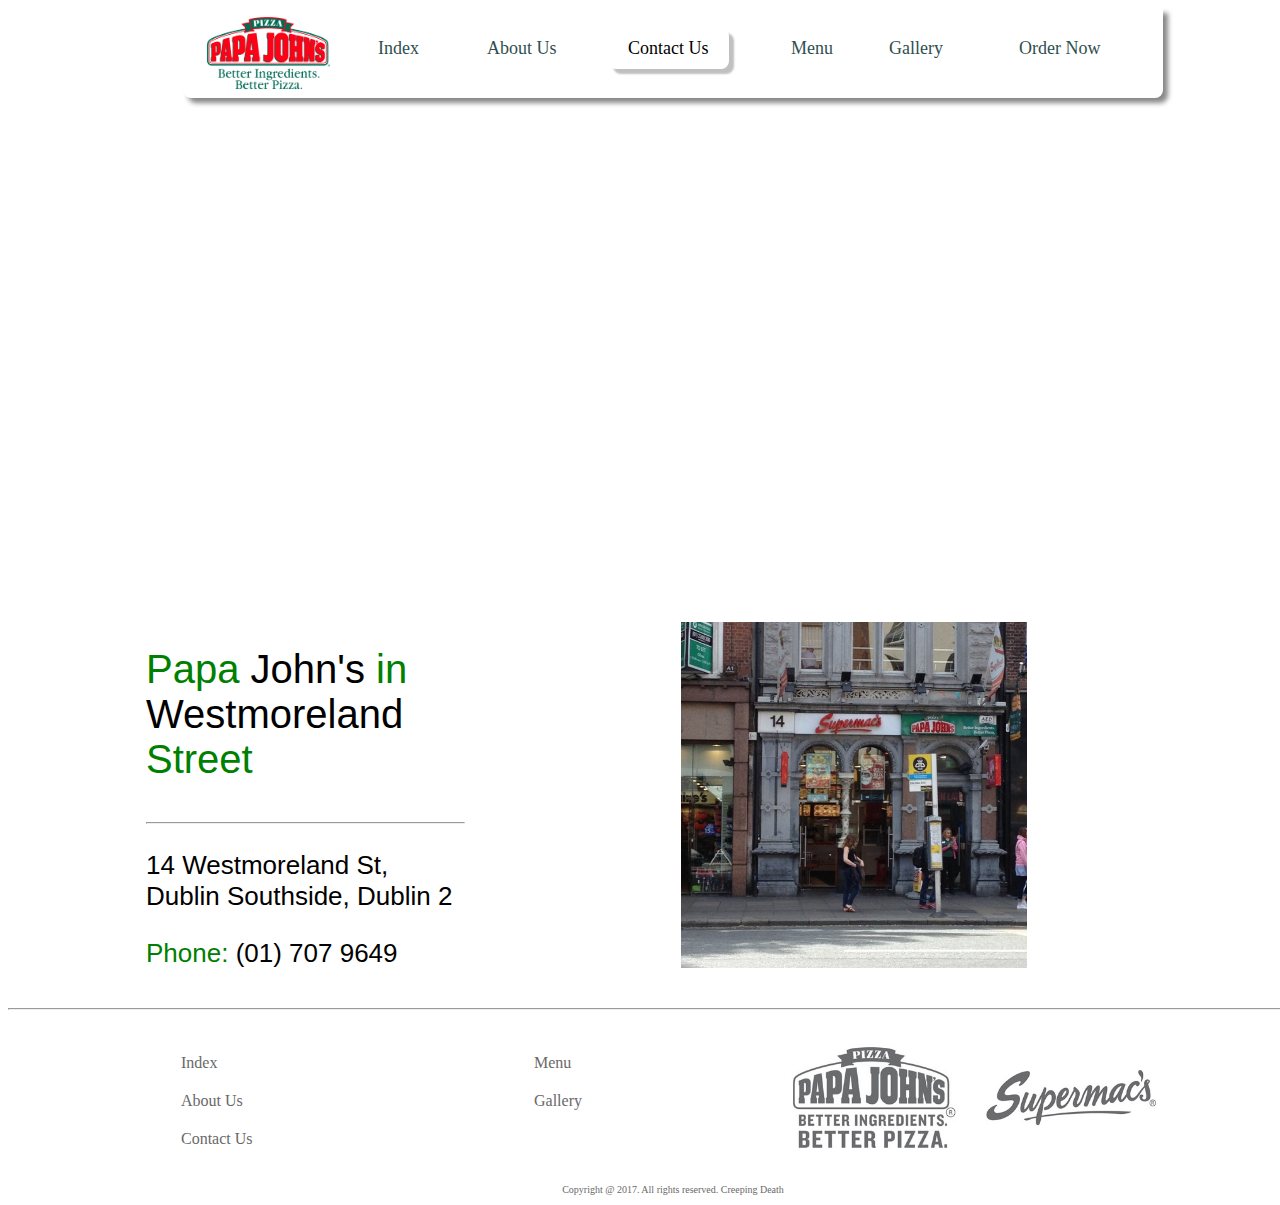
<file: contactUs.html>
<!DOCTYPE html>
<!-- Here is where the Contact Us page document starts -->
<html>
<!-- This div tag is to preserve the dimensions of the document -->
<div id="whole">
	<!-- Here is where the head of our Contact Us starts -->
	<head>
		<!-- Here is where one defines the title of the Contact us -->
		<title> Contact Papa John's Pizza Restaurant in Ireland</title>
		<!-- Here is where one inserts the icon o the title --> 
		<link rel="icon" type="image/png" href="images/PapaJohns.png" />
		<!-- Here is where one inserts the style file for the About us -->
		<link href="css/styleContactUs.css" type="text/css" rel="stylesheet" />
	</head>
	<body>
    <div id="navBarDiv">
      <div id="logo">
      <!-- Here is inserted the company's logo -->
        <a href="index.html"><img src="images/PapaJohns.png" alt="Papa John's" title="Papa John's"/></a>
      </div>
      <div id="index">
        <center><a id="font" href="index.html">Index</a></center>
      </div>
      <div id="aboutUs">
        <center><a id="font" href="aboutUs.html">About Us</a></center>
      </div>
      <div id="contactUs">
        <center><a id="font" href="contactUs.html">Contact Us</a></center>
      </div>
      <div id="menu">
        <center><a id="font" href="menu.html">Menu</a></center>
      </div>
      <div id="gallery">
        <center><a id="font" href="gallery.html">Gallery</a></center>
      </div>
      <div id="orderNow">
        <center><a id="font" href="orderNow.html" >Order Now</a></center>
      </div>
    </div>
		<!-- Here starts the main div tag of the body -->
    <!-- This is the map location of the restaurant -->
		<div id="map">
			<iframe src="https://www.google.com/maps/embed?pb=!1m18!1m12!1m3!1d2381.8327535631884!2d-6.261663484760378!3d53.34624998242041!2m3!1f0!2f0!3f0!3m2!1i1024!2i768!4f13.1!3m3!1m2!1s0x48670e84c62e0f03%3A0x36bf9b187fe7493!2s14+Westmoreland+St%2C+Temple+Bar%2C+Dublin+2%2C+D02+FA31!5e0!3m2!1sen!2sie!4v1489685655315" width="100%" height="480" frameborder="0" style="border:0" allowfullscreen></iframe>
		</div>
		<div id="mainBody">
			<div id="firstDiv">
				<p id="one"><a id="two">Papa</a> John's <a id="two">in</a> Westmoreland <a id="two">Street</a></p>
				<hr />
				<p id="info">14 Westmoreland St, Dublin Southside, Dublin 2</p>
				<p id="info"><a id="two">Phone:</a> (01) 707 9649</p>
			</div>
			<div id="secondDiv">
				<img src="images/papawest.jpg" alt="Papa John's" title="Papa John's" height="50%" width="50%"/>
			</div>
		</div>
	</body>
	<!-- Here starts the footer of the Contact Us -->
	<footer>
		<hr />
		<div id="mainFooter">
			<!-- Here one finds the div tags that make up the footer -->
			<div id="leftFooter">
				<ul>
					<li><a href="index.html">Index</a></li>
					<li><a href="aboutUs.html">About Us</a></li>
					<li><a href="contactUs.html">Contact Us</a></li>
				</ul>
			</div>
			<div id="middleFooter">
				<ul>
					<li><a href="menu.html">Menu</a></li>
					<li><a href="gallery.html">Gallery</a></li>
				</ul>
			</div>
			<div id="rightFooter">
				<img src="images/SupermacsPapaJohnsLogos.png" alt="Supermac's and Papa John's Pizza" title="Supermac's and Papa John's Pizza"/>
			</div>
		</div>
		<div id="copyright">			
			<p>Copyright @ 2017. All rights reserved. Creeping Death</p>
		</div>
	</footer>
</div>
</html>
</file>
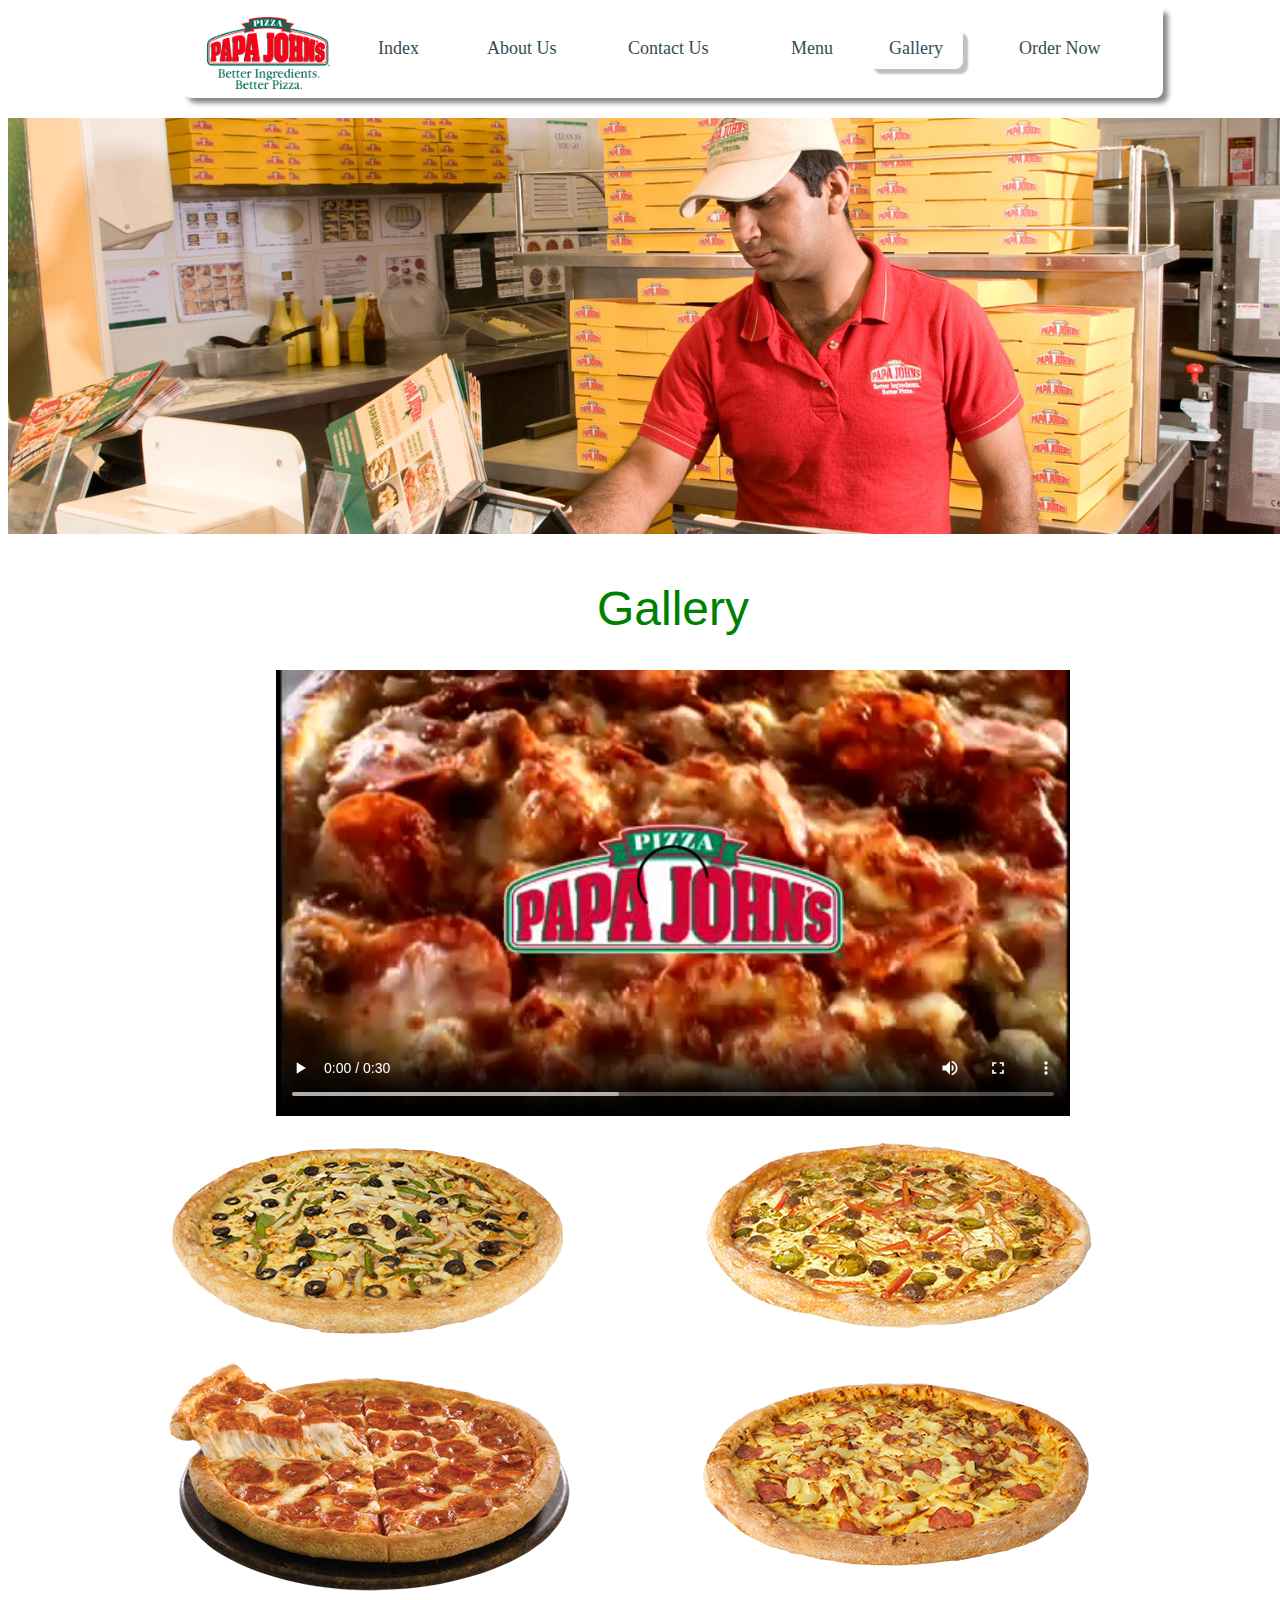
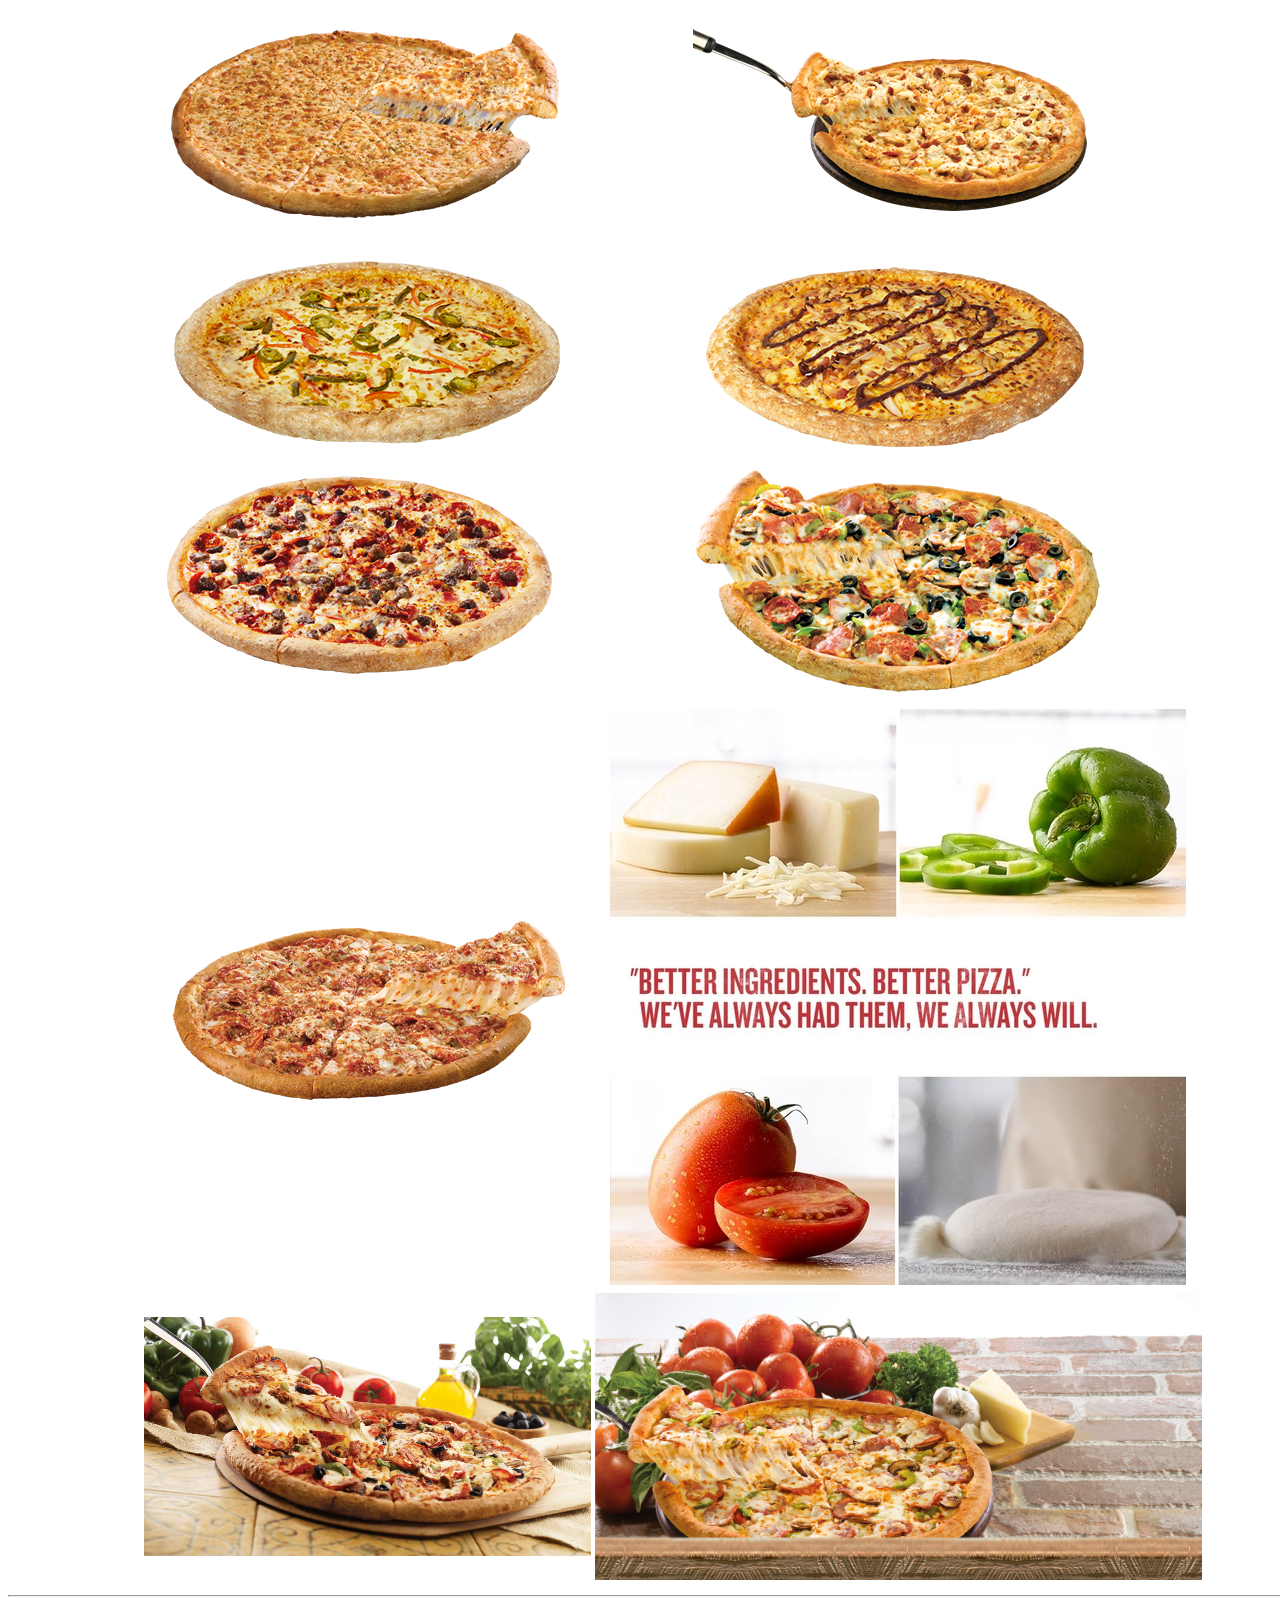
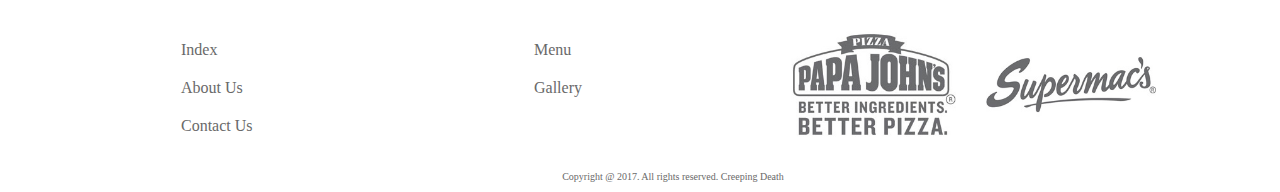
<file: gallery.html>
<!DOCTYPE html>
<!-- Here is where the Gallery page document starts -->
<html>
<!-- This div tag is to preserve the dimensions of the document -->
<div id="whole">
	<!-- Here is where the head of our Gallery starts -->
	<head>
		<!-- Here is where one defines the title of the Gallery -->
		<title>Papa John's Pizza Gallery</title>
		<!-- Here is where one inserts the icon o the title --> 
		<link rel="icon" type="image/png" href="images/PapaJohns.png" />
		<!-- Here is where one inserts the style file for the Menu -->
		<link href="css/styleGallery.css" type="text/css" rel="stylesheet" />
	</head>
	<body>
    <div id="navBarDiv">
      <div id="logo">
        <!-- Here is inserted the company's logo -->
        <a href="index.html"><img src="images/PapaJohns.png" alt="Papa John's" title="Papa John's"/></a>
      </div>
      <div id="index">
        <center><a id="font" href="index.html">Index</a></center>
      </div>
      <div id="aboutUs">
        <center><a id="font" href="aboutUs.html">About Us</a></center>
      </div>
      <div id="contactUs">
        <center><a id="font" href="contactUs.html">Contact Us</a></center>
      </div>
      <div id="menu">
        <center><a id="font" href="menu.html">Menu</a></center>
      </div>
      <div id="gallery">
        <center><a id="font" href="gallery.html">Gallery</a></center>
      </div>
      <div id="orderNow">
        <center><a id="font" href="orderNow.html" >Order Now</a></center>
      </div>
    </div>
    <div>
			<img id="image2" src="images/fanchising.jpg" alt="Papa John's" title="Papa John's"/>
		</div>
		<!-- Here starts the main div tag of the body -->
		<div id="mainBody">
			<table border="0" width="100%">
				<tr>
					<td colspan="2">
						<center>
							<p id="bigOne">Gallery</p>
						</center>
					</td>
				</tr>
				<tr>
					<td colspan="2">
						<center>
						<video controls="" height="75%" width="75%">
						<source src="Video/PapaJohnsPizzaAd.mp4" type="video/mp4" />
						<source src="Video/PapaJohnsPizzaAd.webm" type="video/webm" />
						</video>
						</center>
					</td>
				</tr>
				<tr>
					<td><a target="_blank" href="images/theVegeterian.png">
						<center>
						<img src="images/theVegeterian.png" alt="The Vegeterian" title="The Vegeterian"/>
						</center>
					</a></td>
					<td><a target="_blank" href="images/mexican.png">
						<center>
						<img src="images/mexican.png" alt="The Mexican" title="The Mexican"/>
						</center>
					</a></td>
				</tr>
				<tr>
					<td><a target="_blank" href="images/papasPepperoniPlus.png">
						<center>
						<img src="images/papasPepperoniPlus.png" alt="Papa's Pepperoni Plus" title="Papa's Pepperoni Plus"/>
						</center>
					</a></td>
					<td><a target="_blank" href="images/hawaianBBQ.png">
						<center>
						<img src="images/hawaianBBQ.png" alt="Hawaiian BBQ" title="Hawaiian BBQ"/>
						</center>
					</a></td>
				</tr>
				<tr>
					<td><a target="_blank" href="images/cheeseSupreme.png">
						<center>
						<img src="images/cheeseSupreme.png" alt="Cheese Supreme" title="Cheese Supreme"/>
						</center>
					</a></td>
					<td><a target="_blank" href="images/hawaiian.png">
						<center>
						<img src="images/hawaiian.png" alt="The Hawaiian" title="The Hawaiian"/>
						</center>
					</a></td>
				</tr>
				<tr>
					<td><a target="_blank" href="images/hotPassion.png">
						<center>
						<img src="images/hotPassion.png" alt="Hot Passion" title="Hot Passion"/>
						</center>
					</a></td>
					<td><a target="_blank" href="images/chickenBBQ.png">
						<center>
						<img src="images/chickenBBQ.png" alt="Chicken BBQ" title="Chicken BBQ"/>
						</center>
					</a></td>
				</tr>
				<tr>
					<td><a target="_blank" href="images/allTheMeats.png">
						<center>
						<img src="images/allTheMeats.png" alt="All The Meats" title="All The Meats"/>
						</center>
					</a></td>
					<td><a target="_blank" href="images/theWorks.png">
						<center>
						<img src="images/theWorks.png" alt="The Works" title="The Works"/> 
						</center>
					</a></td>
				</tr>
				<tr>
					<td><a target="_blank" href="images/papasFavorite.png">
						<center>
						<img src="images/papasFavorite.png" alt="Papa's Favorite" title="Papa's Favorite"/>
						</center>
					</a></td>
					<td><a target="_blank" href="images/betterIngredients.jpg">
						<center>
						<img src="images/betterIngredients.jpg" alt="Fresh Ingredients" title="Fresh Ingredients"/>
						</center>
					</a></td>
				</tr>
				<tr>
					<td><a target="_blank" href="images/ourPizza.jpg">
						<center>
						<img src="images/ourPizza.jpg" alt="Papa's Pizza" title="Papa's Pizza" height="100%" width="100%"/>
						</center>
					</a></td>
					<td><a target="_blank" href="images/back2.jpg">
						<center>
						<img src="images/back2.jpg" alt="Papa's Freshness" title="Papa's Freshness" height="100%" width="100%"/>
						</center>
					</a></td>
				</tr>
			</table>
		</div>
	</body>
	<!-- Here starts the footer of the Gallery -->
	<footer>
		<hr />
		<div id="mainFooter">
			<!-- Here one finds the div tags that make up the footer -->
			<div id="leftFooter">
				<ul>
					<li><a href="index.html">Index</a></li>
					<li><a href="aboutUs.html">About Us</a></li>
					<li><a href="contactUs.html">Contact Us</a></li>
				</ul>
			</div>
			<div id="middleFooter">
				<ul>
					<li><a href="menu.html">Menu</a></li>
					<li><a href="gallery.html">Gallery</a></li>
				</ul>
			</div>
			<div id="rightFooter">
				<img src="images/SupermacsPapaJohnsLogos.png" alt="Supermac's and Papa John's Pizza" title="Supermac's and Papa John's Pizza"/>
			</div>
		</div>
		<div id="copyright">			
			<p>Copyright @ 2017. All rights reserved. Creeping Death</p>
		</div>
	</footer>
</div>
</html>
</file>
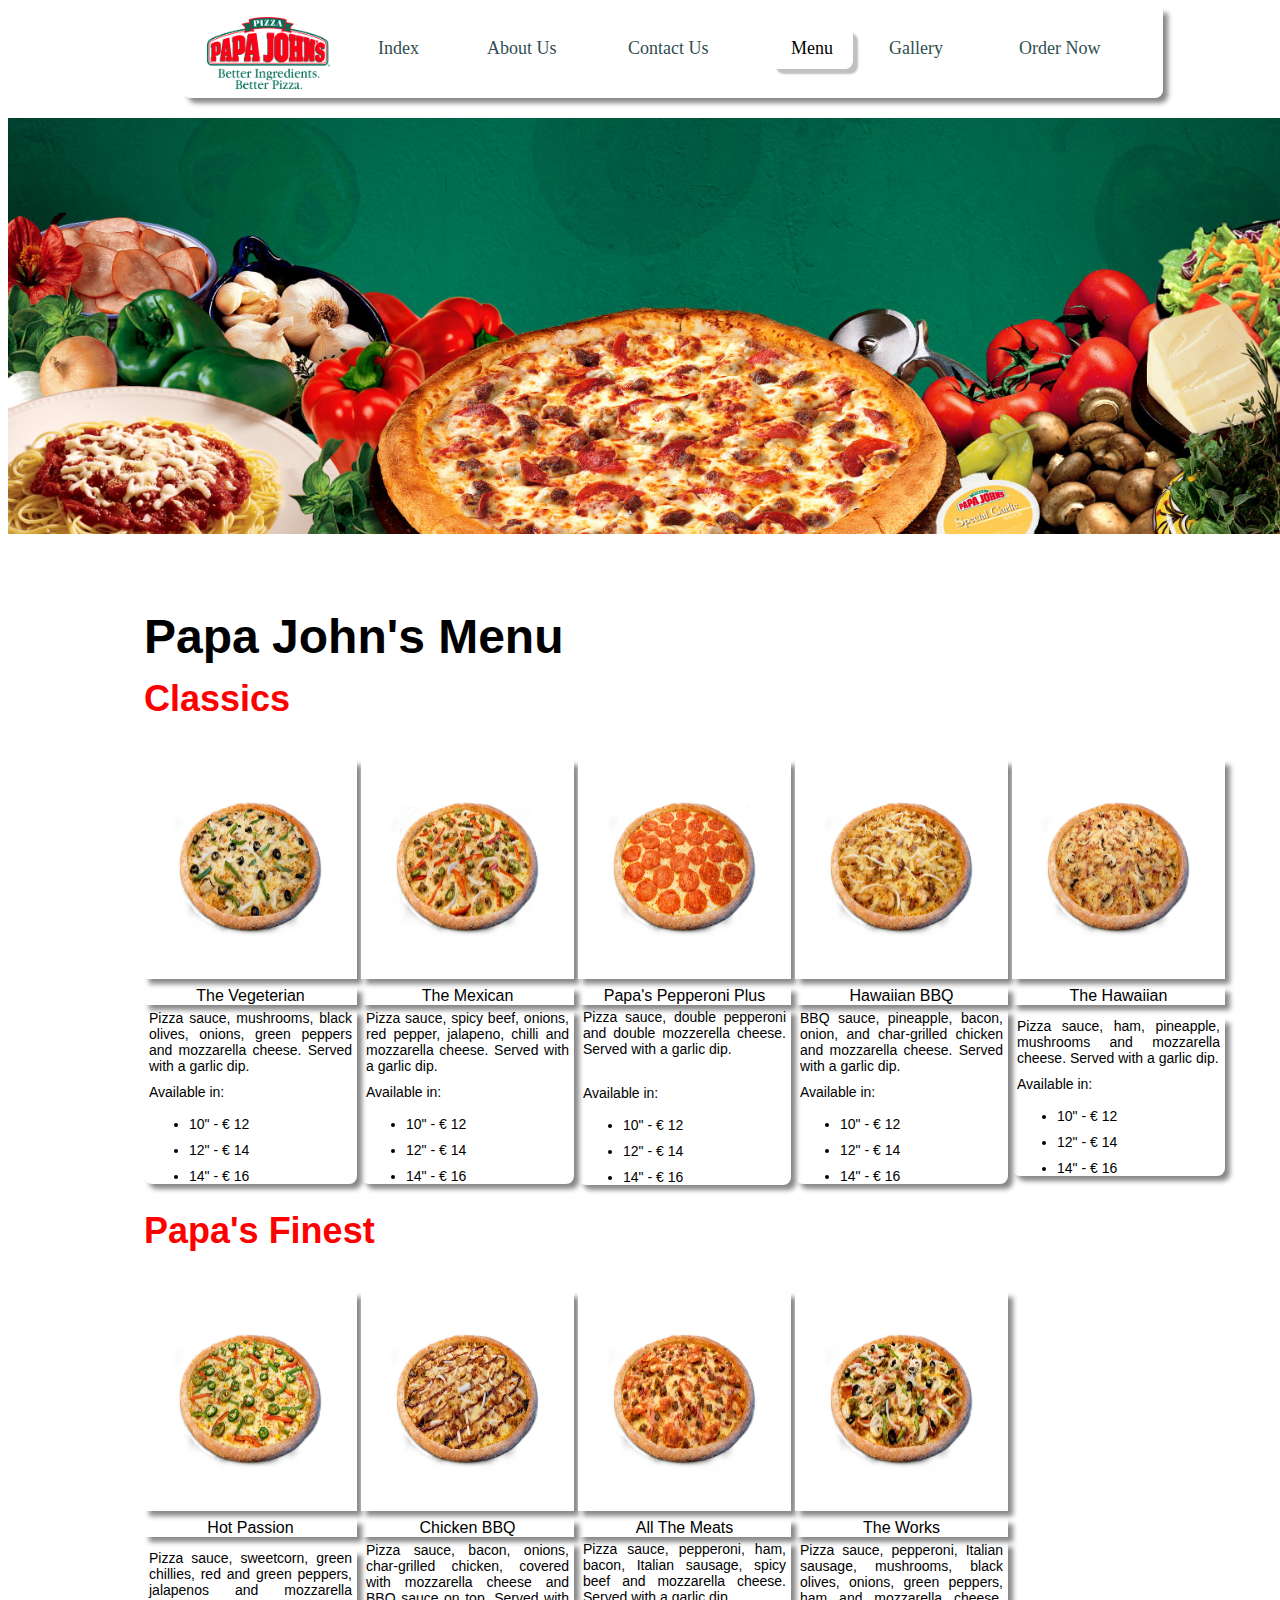
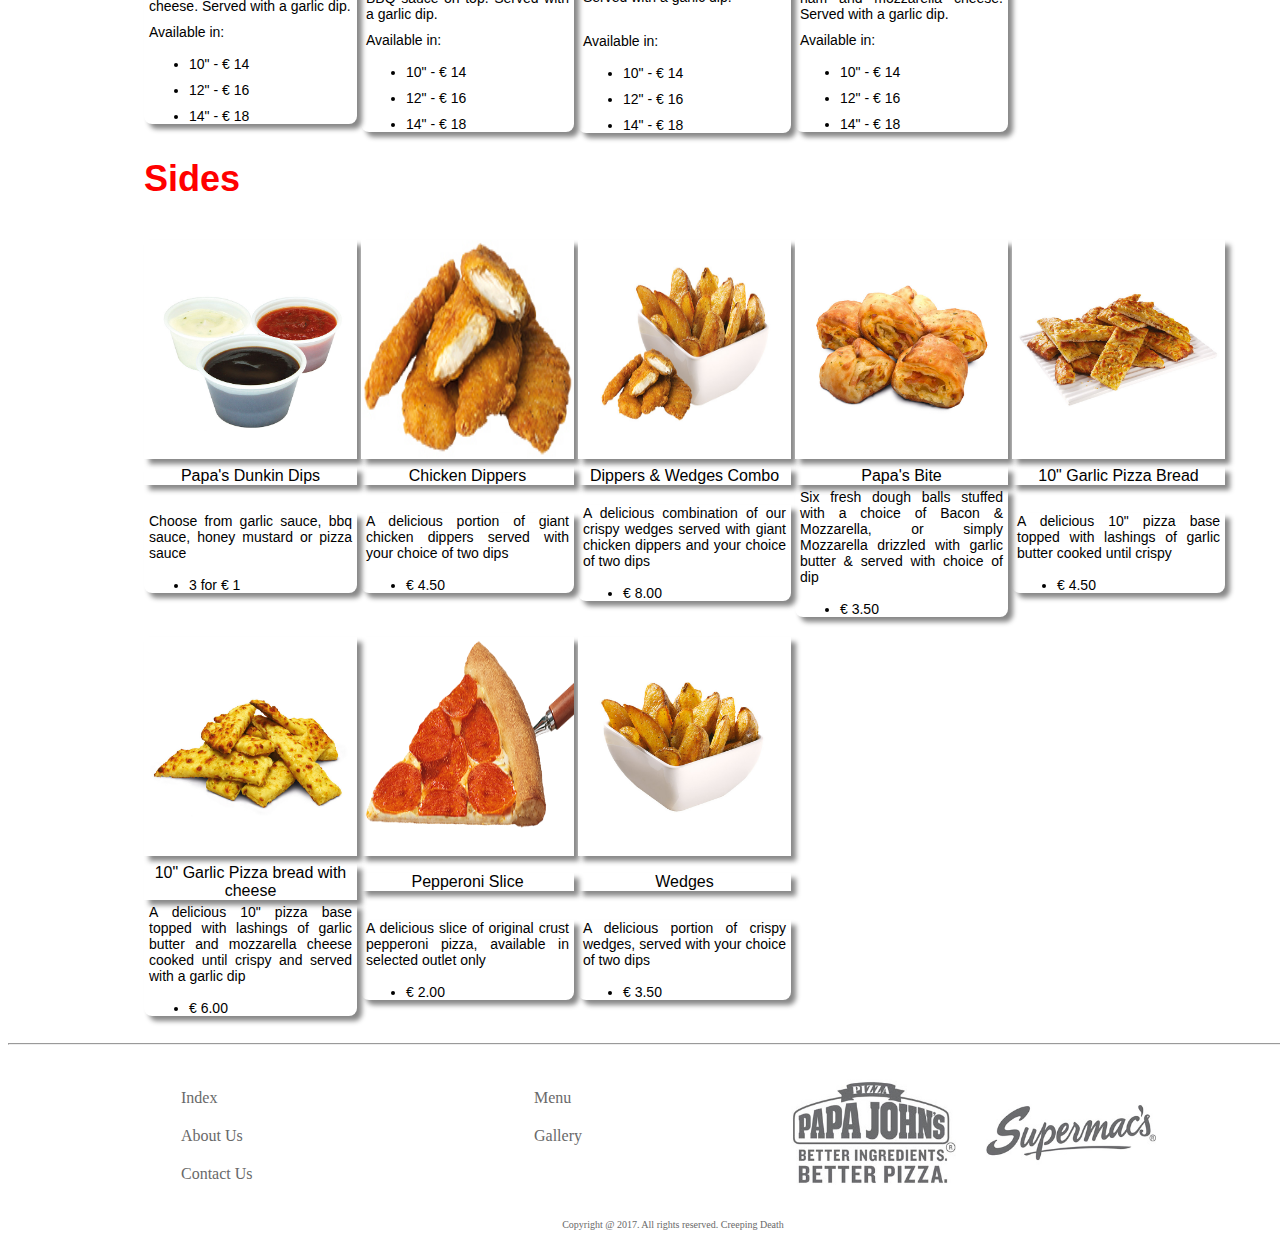
<file: menu.html>
<!DOCTYPE html>
<!-- Here is where the Menu page document starts -->
<html>
<!-- This div tag is to preserve the dimensions of the document -->
<div id="whole">
	<!-- Here is where the head of our Menu starts -->
	<head>
		<!-- Here is where one defines the title of the Menu -->
		<title>Papa John's Pizza Menu</title>
		<!-- Here is where one inserts the icon o the title --> 
		<link rel="icon" type="image/png" href="images/PapaJohns.png" />
		<!-- Here is where one inserts the style file for the Menu -->
		<link href="css/styleMenu.css" type="text/css" rel="stylesheet" />
	</head>
	<body>
    <div id="navBarDiv">
      <div id="logo">
      <!-- Here is inserted the company's logo -->
      <a href="index.html"><img src="images/PapaJohns.png" alt="Papa John's" title="Papa John's"/></a>
      </div>
      <div id="index">
        <center><a id="font" href="index.html">Index</a></center>
      </div>
      <div id="aboutUs">
        <center><a id="font" href="aboutUs.html">About Us</a></center>
      </div>
      <div id="contactUs">
        <center><a id="font" href="contactUs.html">Contact Us</a></center>
      </div>
      <div id="menu">
        <center><a id="font" href="menu.html">Menu</a></center>
      </div>
      <div id="gallery">
        <center><a id="font" href="gallery.html">Gallery</a></center>
      </div>
      <div id="orderNow">
        <center><a id="font" href="orderNow.html" >Order Now</a></center>
      </div>
    </div>
    <div>
			<img id="image2" src="images/menuBanner.jpg" alt="Papa John's" title="Papa John's"/>
		</div>
		<!-- Here starts the main div tag of the body -->
		<div id="mainBody">
			<table border="0" width="100%">
				<tr>
					<td colspan="6"><p id="bigOne"><b>Papa John's Menu</p></b></td>
				</tr>
				<tr>
					<td colspan="6"><b><p id="mediumOne">Classics</p></b></td>
				</tr>
				<tr>
					<td> <img id="img1" src="images/theVegeterian.jpg" alt="The Vegeterian" title="The Vegeterian" height="100px" width="213px"/> </td>
					<td> <img id="img1" src="images/mexican.jpg" alt="The Mexican" title="The Mexican" height="100px" width="213px"/> </td>
					<td> <img id="img1" src="images/papasPepperoniPlus.jpg" alt="Papa's Pepperoni Plus" title="Papa's Pepperoni Plus" height="100px" width="213px"/> </td>
					<td> <img id="img1" src="images/hawaianBBQ.jpg" alt="Hawaiian BBQ" title="Hawaiian BBQ" height="100px" width="213px"/> </td>
          <td> <img id="img1" src="images/hawaiian.jpg" alt="Hawaiian" title="Hawaiian BBQ" height="100px" width="213px"/> </td>
				</tr>
				<tr>
					<td><p id="thirdFont">The Vegeterian</p></td>
					<td><p id="thirdFont">The Mexican</p></td>
					<td><p id="thirdFont">Papa's Pepperoni Plus</p></td>
					<td><p id="thirdFont">Hawaiian BBQ</p></td>
					<td><p id="thirdFont">The Hawaiian</p></td>
				</tr>
				<tr>
					<td>
            <div id="try">
            <p id="fourthFont">Pizza sauce, mushrooms, black olives, onions, green peppers and mozzarella cheese. Served with a garlic dip.</p> 
            <p id="fourthFont">Available in:</p>
            <ul>
              <li id="fourthFont">10" - &euro; 12</li>
              <li id="fourthFont">12" - &euro; 14</li>
              <li id="fourthFont">14" - &euro; 16</li>
            </ul>
            </div>
          </td>
					<td>
            <div id="try">
            <p id="fourthFont">Pizza sauce, spicy beef, onions, red pepper, jalapeno, chilli and mozzarella cheese. Served with a garlic dip.</p>
            <p id="fourthFont">Available in:</p>
            <ul>
              <li id="fourthFont">10" - &euro; 12</li>
              <li id="fourthFont">12" - &euro; 14</li>
              <li id="fourthFont">14" - &euro; 16</li>
            </ul>
            </div>
          </td>
					<td>
            <div id="try">
            <p id="fourthFont">Pizza sauce, double pepperoni and double mozzerella cheese. Served with a garlic dip.</p>
            <br>
            <p id="fourthFont">Available in:</p>
            <ul>
              <li id="fourthFont">10" - &euro; 12</li>
              <li id="fourthFont">12" - &euro; 14</li>
              <li id="fourthFont">14" - &euro; 16</li>
            </ul>
            </div>
          </td>
					<td>
            <div id="try">
            <p id="fourthFont">BBQ sauce, pineapple, bacon, onion, and char-grilled chicken and mozzarella cheese. Served with a garlic dip.</p>
            <p id="fourthFont">Available in:</p>
            <ul>
              <li id="fourthFont">10" - &euro; 12</li>
              <li id="fourthFont">12" - &euro; 14</li>
              <li id="fourthFont">14" - &euro; 16</li>
            </ul>
            </div>
          </td>
					<td>
            <div id="try">
            <p id="fourthFont">Pizza sauce, ham, pineapple, mushrooms and mozzarella cheese. Served with a garlic dip.</p>
            <p id="fourthFont">Available in:</p>
            <ul>
              <li id="fourthFont">10" - &euro; 12</li>
              <li id="fourthFont">12" - &euro; 14</li>
              <li id="fourthFont">14" - &euro; 16</li>
            </ul>
            </div>
          </td>
				</tr>
				<tr>
					<td colspan="5"><b><p id="mediumOne">Papa's Finest</p></b></td>
				</tr>
				<tr>
					<td> <img id="img1" src="images/hotPassion.jpg" alt="Hot Passion" title="Hot Passion" height="100px" width="213px"/> </td>
					<td> <img id="img1" src="images/chickenBBQ.jpg" alt="Chicken BBQ" title="Chicken BBQ" height="100px" width="213px"/> </td>
					<td> <img id="img1" src="images/allTheMeats.jpg" alt="All The Meats" title="All The Meats" height="100px" width="213px"/> </td>
					<td> <img id="img1" src="images/theWorks.jpg" alt="The Works" title="The Works" height="100px" width="213px"/> </td>
				</tr>
				<tr>
					<td><p id="thirdFont">Hot Passion</p></td>
					<td><p id="thirdFont">Chicken BBQ</p></td>
					<td><p id="thirdFont">All The Meats</p></td>
					<td><p id="thirdFont">The Works</p></td>
				</tr>
				<tr>
					<td>
            <div id="try">
            <p id="fourthFont">Pizza sauce, sweetcorn, green chillies, red and green peppers, jalapenos and mozzarella cheese. Served with a garlic dip.</p> 
            <p id="fourthFont">Available in:</p>
            <ul>
              <li id="fourthFont">10" - &euro; 14</li>
              <li id="fourthFont">12" - &euro; 16</li>
              <li id="fourthFont">14" - &euro; 18</li>
            </ul>
            </div>
          </td>
					<td>
            <div id="try">
            <p id="fourthFont">Pizza sauce, bacon, onions, char-grilled chicken, covered with mozzarella cheese and BBQ sauce on top. Served with a garlic dip.</p>
						<p id="fourthFont">Available in:</p>
            <ul>
              <li id="fourthFont">10" - &euro; 14</li>
              <li id="fourthFont">12" - &euro; 16</li>
              <li id="fourthFont">14" - &euro; 18</li>
            </ul>
            </div>
          </td>
					<td>
            <div id="try">
            <p id="fourthFont">Pizza sauce, pepperoni, ham, bacon, Italian sausage, spicy beef and mozzarella cheese. Served with a garlic dip.</p>
            <br>
            <p id="fourthFont">Available in:</p>
            <ul>
              <li id="fourthFont">10" - &euro; 14</li>
              <li id="fourthFont">12" - &euro; 16</li>
              <li id="fourthFont">14" - &euro; 18</li>
            </ul>
            </div>
          </td>
					<td>
            <div id="try">
            <p id="fourthFont">Pizza sauce, pepperoni, Italian sausage, mushrooms, black olives, onions, green peppers, ham and mozzarella cheese. Served with a garlic dip.</p>
            <p id="fourthFont">Available in:</p>
            <ul>
              <li id="fourthFont">10" - &euro; 14</li>
              <li id="fourthFont">12" - &euro; 16</li>
              <li id="fourthFont">14" - &euro; 18</li>
            </ul>
            </div>
          </td>
				</tr>
				<tr>
					<td colspan="6"><b><p id="mediumOne">Sides</p></b></td>
				</tr>
				<tr>
					<td> <img id="img1" src="images/papasDunkinDips.jpg" alt="Papa's Dunkin Dips" title="Papa's Dunkin Dips" /> </td>
					<td> <img id="img1" src="images/chickenDippers.jpg" alt="Chicken Dippers" title="Chicken Dippers" /> </td>
					<td> <img id="img1" src="images/dippersAndWedgesCombo.jpg" alt="Dippers & Wedges Combo" title="Dippers & Wedges Combo" /> </td>
					<td> <img id="img1" src="images/papasBites.jpg" alt="Papa's Bites" title="Papa's Bites" /> </td>
					<td> <img id="img1" src="images/garlicBread.jpg" alt='10" Garlic Pizza Bread' title='10" Garlic Pizza Bread' /> </td>
				</tr>
				<tr>
					<td><p id="thirdFont">Papa's Dunkin Dips</p></td>
					<td><p id="thirdFont">Chicken Dippers</p></td>
					<td><p id="thirdFont">Dippers & Wedges Combo</p></td>
					<td><p id="thirdFont">Papa's Bite</p></td>
					<td><p id="thirdFont">10" Garlic Pizza Bread</p></td>
				</tr>
				<tr>
					<td>
          <div id="try">
            <p id="fourthFont">Choose from garlic sauce, bbq sauce, honey mustard or pizza sauce</p>
            <ul>
              <li id="fourthFont">3 for &euro; 1</li>
            </ul>
          </td>
          </div>
					<td>
          <div id="try">
            <p id="fourthFont">A delicious portion of giant chicken dippers served with your choice of two dips</p>
            <ul>
              <li id="fourthFont">&euro; 4.50</li>
            </ul>
          </div>
          </td>
					<td>
          <div id="try">
            <p id="fourthFont">A delicious combination of our crispy wedges served with giant chicken dippers and your choice of two dips</p>
            <ul>
              <li id="fourthFont">&euro; 8.00</li>
            </ul>
          </div>
          </td>
					<td>
          <div id="try">
            <p id="fourthFont">Six fresh dough balls stuffed with a choice of Bacon & Mozzarella, or simply Mozzarella drizzled with garlic butter & served with choice of dip</p>
            <ul>
              <li id="fourthFont">&euro; 3.50</li>
            </ul>
          </div>
          </td>
					<td>
          <div id="try">
            <p id="fourthFont">A delicious 10" pizza base topped with lashings of garlic butter cooked until crispy</p>
            <ul>
              <li id="fourthFont">&euro; 4.50</li>
            </ul>
          </div>
          </td>
				</tr>
				<tr>
					<td> <img id="img1" src="images/garlicBreadWithCheese.jpg" alt='10" Garlic Pizza bread with cheese' title='10" Garlic Pizza bread with cheese' /> </td>
					<td> <img id="img1" src="images/pepperoniSlice.png" alt="Pepperoni Slice" title="Pepperoni Slice" /> </td>
          <td> <img id="img1" src="images/wedges.jpg" alt="Wedges" title="Wedges" /> </td>
				</tr>
				<tr>
					<td><p id="thirdFont">10" Garlic Pizza bread with cheese</p></td>
					<td><p id="thirdFont">Pepperoni Slice</p></td>
          <td><p id="thirdFont">Wedges</p></td>
				</tr>
				<tr>
					<td>
          <div id="try">
            <p id="fourthFont">A delicious 10" pizza base topped with lashings of garlic butter and mozzarella cheese cooked until crispy and served with a garlic dip</p>
            <ul>
              <li id="fourthFont">&euro; 6.00</li>
            </ul>
          </div>
          </td>
					<td>
          <div id="try">
            <p id="fourthFont">A delicious slice of original crust pepperoni pizza, available in selected outlet only</p>
            <ul>
              <li id="fourthFont">&euro; 2.00</li>
            </ul>
          </div>
          </td>
          <td>
          <div id="try">
            <p id="fourthFont">A delicious portion of crispy wedges, served with your choice of two dips</p>
            <ul>
              <li id="fourthFont">&euro; 3.50</li>
            </ul>
          <div id="try">
          </td>
				</tr>
			</table>
		</div>
	</body>
	<!-- Here starts the footer of the Menu -->
	<footer>
		<hr />
		<div id="mainFooter">
			<!-- Here one finds the div tags that make up the footer -->
			<div id="leftFooter">
				<ul>
					<li><a href="index.html">Index</a></li>
					<li><a href="aboutUs.html">About Us</a></li>
					<li><a href="contactUs.html">Contact Us</a></li>
				</ul>
			</div>
			<div id="middleFooter">
				<ul>
					<li><a href="menu.html">Menu</a></li>
					<li><a href="gallery.html">Gallery</a></li>
				</ul>
			</div>
			<div id="rightFooter">
				<img src="images/SupermacsPapaJohnsLogos.png" alt="Supermac's and Papa John's Pizza" title="Supermac's and Papa John's Pizza"/>
			</div>
		</div>
		<div id="copyright">			
			<p>Copyright @ 2017. All rights reserved. Creeping Death</p>
		</div>
	</footer>
</div>
</html>
</file>
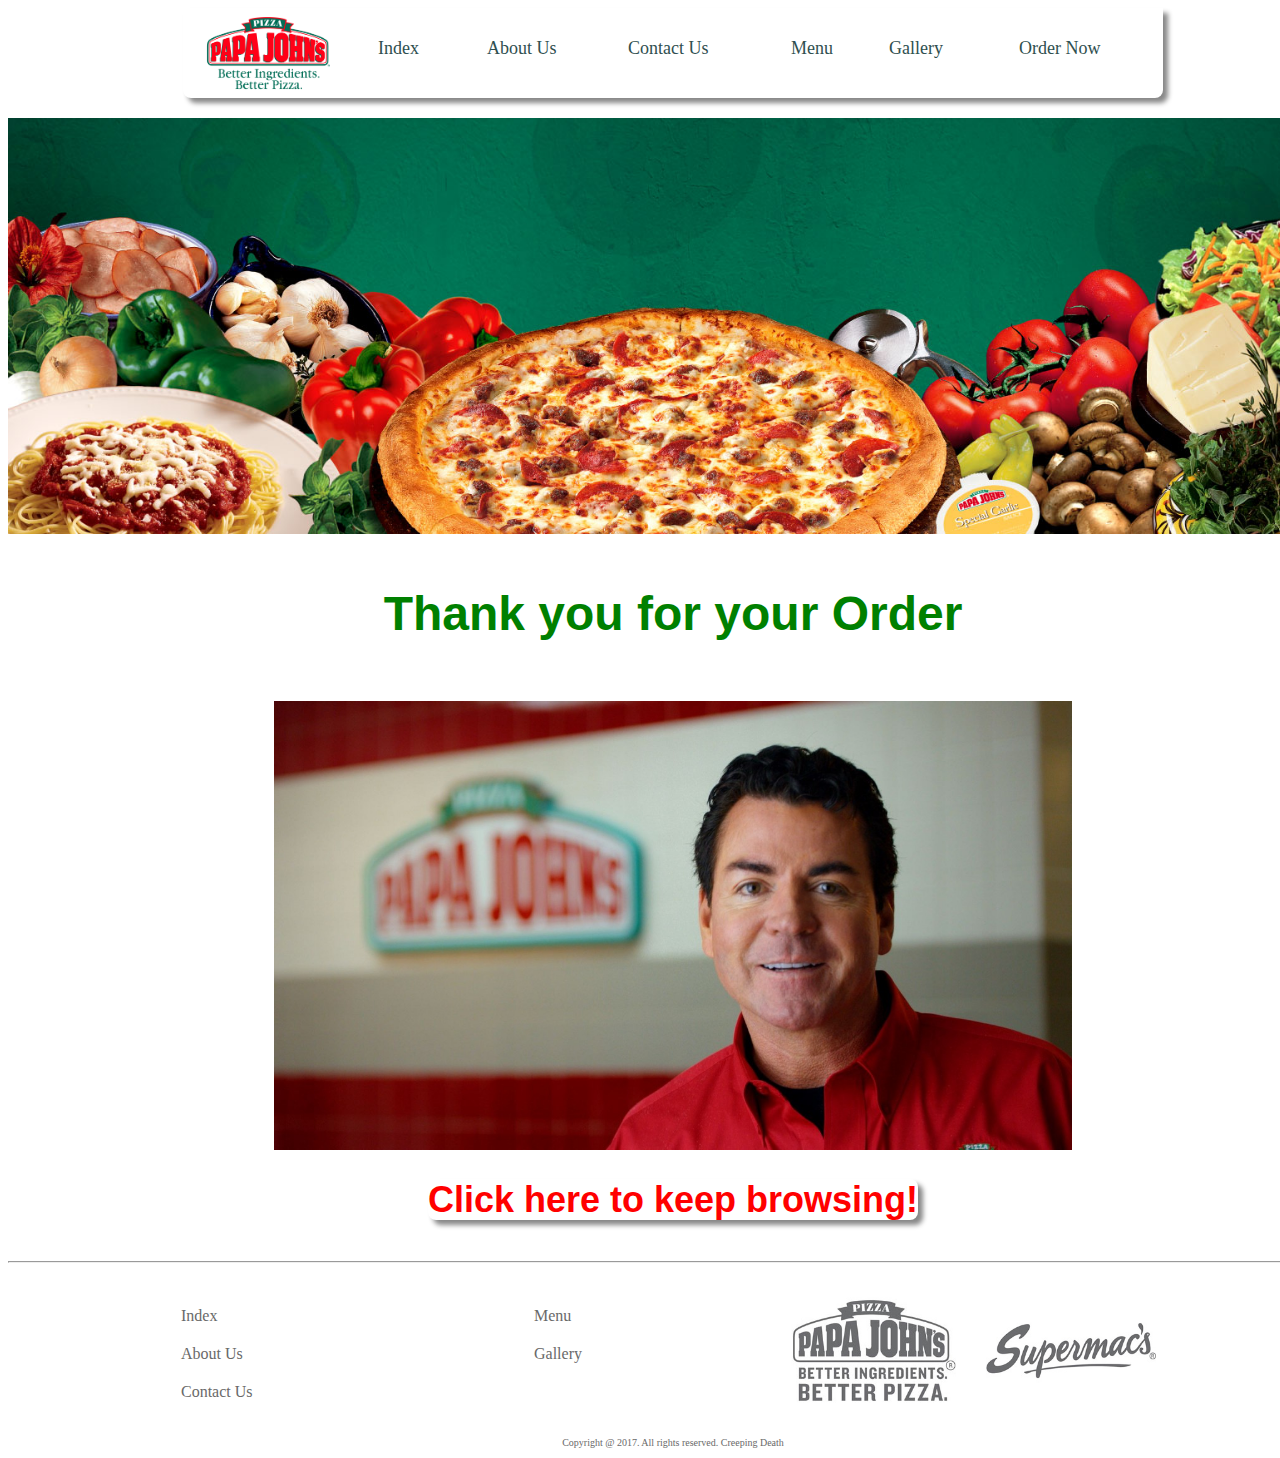
<file: orderComplete.html>
<!DOCTYPE html>
<!-- Here is where the Menu page document starts -->
<html>
<!-- This div tag is to preserve the dimensions of the document -->
<div id="whole">
	<!-- Here is where the head of our Menu starts -->
	<head>
    <meta charset="utf-8">
    <meta name="viewport" content="width=device-width, initial-scale=1">
		<!-- Here is where one defines the title of the Menu -->
		<title>Papa John's Pizza Menu</title>
		<!-- Here is where one inserts the icon o the title --> 
		<link rel="icon" type="image/png" href="images/PapaJohns.png" />
		<!-- Here is where one inserts the style file for the Menu -->
		<link href="css/styleOrderComplete.css" type="text/css" rel="stylesheet" />
    
	</head>
	<body>
    <div id="navBarDiv">
      <div id="logo">
        <!-- Here is inserted the company's logo -->
        <a href="index.html"><img src="images/PapaJohns.png" alt="Papa John's" title="Papa John's"/></a>
      </div>
      <div id="index">
        <center><a id="font" href="index.html">Index</a></center>
      </div>
      <div id="aboutUs">
        <center><a id="font" href="aboutUs.html">About Us</a></center>
      </div>
      <div id="contactUs">
        <center><a id="font" href="contactUs.html">Contact Us</a></center>
      </div>
      <div id="menu">
        <center><a id="font" href="menu.html">Menu</a></center>
      </div>
      <div id="gallery">
        <center><a id="font" href="gallery.html">Gallery</a></center>
      </div>
      <div id="orderNow">
        <center><a id="font" href="orderNow.html" >Order Now</a></center>
      </div>
    </div>
    <div>
			<img id="image2" src="images/menuBanner.jpg" alt="Papa John's" title="Papa John's"/>
		</div>
    
    <center><p id="bigOne" style="margin-bottom:60px; color:green;"><b>Thank you for your Order</b></p></center>
    <div>
			<center><img id="image3" src="images/papa.jpg" alt="Papa John's" title="Papa John's"/></center>
		</div>
    
    <center><p id="mediumOne" style="margin-bottom:40px"><b><a href="index.html">Click here to keep browsing!</a></b></p></center>
    
    <!-- Here starts the footer of the Menu -->
	<footer>
		<hr />
		<div id="mainFooter">
			<!-- Here one finds the div tags that make up the footer -->
			<div id="leftFooter">
				<ul>
					<li><a href="index.html">Index</a></li>
					<li><a href="aboutUs.html">About Us</a></li>
					<li><a href="contactUs.html">Contact Us</a></li>
				</ul>
			</div>
			<div id="middleFooter">
				<ul>
					<li><a href="menu.html">Menu</a></li>
					<li><a href="gallery.html">Gallery</a></li>
				</ul>
			</div>
			<div id="rightFooter">
				<img src="images/SupermacsPapaJohnsLogos.png" alt="Supermac's and Papa John's Pizza" title="Supermac's and Papa John's Pizza"/>
			</div>
		</div>
		<div id="copyright">			
			<p>Copyright @ 2017. All rights reserved. Creeping Death</p>
		</div>
	</footer>
</div>
</html>
</file>
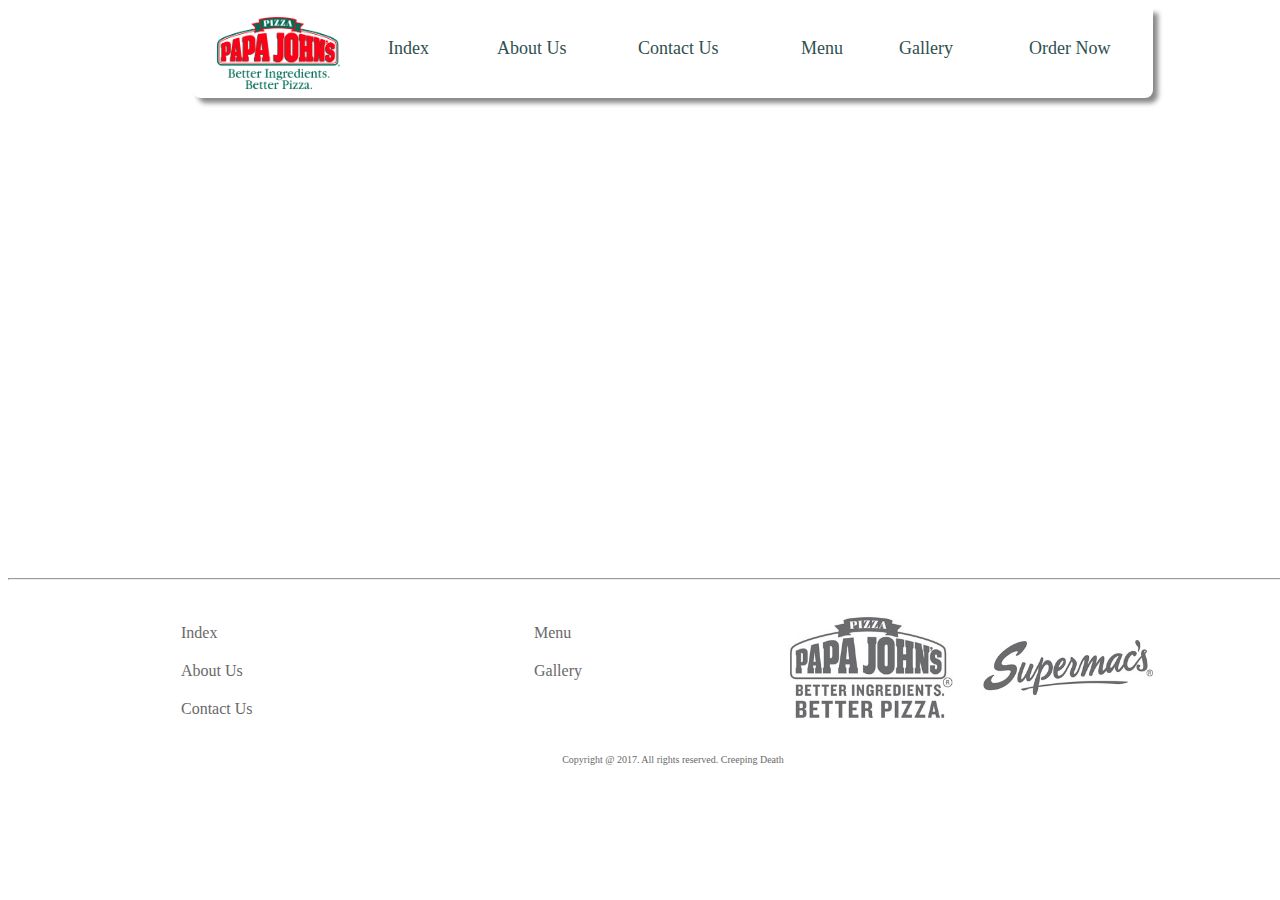
<file: success.html>
<!DOCTYPE HTML>
<html>
<div id="whole">
<head>
  <meta charset="utf-8">
  <meta name="viewport" content="width=device-width, initial-scale=1">
	<!-- Here is where one defines the title of the Index -->
	<title> Papa John's Pizza Restaurant | Pizza Delivery Ireland</title>
	<!-- Here is where one inserts the icon o the title --> 
	<link rel="icon" type="image/png" href="images/PapaJohns.png" />
	<!-- Here is where one inserts the style file for the Index -->
	<link href="css/styleSuccess.css" type="text/css" rel="stylesheet" />
  <script src="https://canvasjs.com/assets/script/canvasjs.min.js"></script>
  <script type="text/javascript">

    window.onload = function () {
      var chart = new CanvasJS.Chart("chartContainer", {
        theme: "theme10",
        title:{
          text: "Our 5 best selling products from last month"
        },
        animationEnabled: true,
        data: [              
        {
          // Change type to "bar", "area", "spline", "pie",etc.
          type: "bar",
          dataPoints: [
            { label: "Hawaiian",  y: 127  },
            { label: "Papas Pepperoni", y: 212  },
            { label: "The Works", y: 131  },
            { label: "Garlic Bread with Mozz",  y: 298  },
            { label: "All The Meats",  y: 111  }
          ]
        }
        ]
      });
      chart.render();
    }
  </script>
</head>
<body>
  <div id="navBarDiv">
      <div id="logo">
        <!-- Here is inserted the company's logo -->
		    <a href="index.html"><img src="images/PapaJohns.png" alt="Papa John's" title="Papa John's"/></a>
      </div>
      <div id="index">
        <center><a id="font" href="index.html">Index</a></center>
      </div>
      <div id="aboutUs">
        <center><a id="font" href="aboutUs.html">About Us</a></center>
      </div>
      <div id="contactUs">
        <center><a id="font" href="contactUs.html">Contact Us</a></center>
      </div>
      <div id="menu">
        <center><a id="font" href="menu.html">Menu</a></center>
      </div>
      <div id="gallery">
        <center><a id="font" href="gallery.html">Gallery</a></center>
      </div>
      <div id="orderNow">
        <center><a id="font" href="orderNow.html" >Order Now</a></center>
      </div>
	  </div>
  <center>
    <div id="chartContainer" style="height: 400px; width: 80%; margin-top:40px;"></div>
  </center>
</body>
<footer>
		<hr />
		<div id="mainFooter">
			<!-- Here one finds the div tags that make up the footer -->
			<div id="leftFooter">
				<ul>
					<li><a href="index.html">Index</a></li>
					<li><a href="aboutUs.html">About Us</a></li>
					<li><a href="contactUs.html">Contact Us</a></li>
				</ul>
			</div>
			<div id="middleFooter">
				<ul>
					<li><a href="menu.html">Menu</a></li>
					<li><a href="gallery.html">Gallery</a></li>
				</ul>
			</div>
			<div id="rightFooter">
				<img src="images/SupermacsPapaJohnsLogos.png" alt="Supermac's and Papa John's Pizza" title="Supermac's and Papa John's Pizza"/>
			</div>
		</div>
		<div id="copyright">			
			<p>Copyright @ 2017. All rights reserved. Creeping Death</p>
		</div>
</footer>
</div>
</html>
</file>
<file: css/styleContactUs.css>
body {
	background: #ffffff;
}

#whole {
	width: 1330px;
	margin: auto;
}

#main {
	background: #ffffff;
	text-align: center;
}

#image1 {
	width: 20%;
	height: 20%;
}

#mainBody {
	display: table;
}

#contentDiv {
	display: table-row;
}

#contentDiv>div {
	display: table-cell
}

#mainBody {
	width: 80%;

	margin-left: 10%;
}

#firstDiv{
	float: left;
	width: 30%;
	margin:5px 5px;
}

#one {
	font-family: "Arial";
	font-size: 40px;
}

#two {
	color: green;
}

#info {
	font-family: "Arial";
	font-size: 26px;
}

#secondDiv{
	float: right;
	margin-top: 20px;
	margin-right:5px;
	width:65%;
	text-align: center;
}

#map {
  margin-top: 20px;
}

/* Navigation Bar */
#navBarDiv {
	width: 980px;
	height: 90px;
  top: 0;
  right: 175px;
  left: 175px;
  position: abosulte;
	margin-left: 175px;
  margin-right: 175px;
  float: center;
  background: #ffffff;
  z-index: 1000px;
  box-shadow: 5px 5px 5px #888888;
  border-bottom-right-radius: 8px;
  border-bottom-left-radius: 8px;
}

#logo {
  width: 131px;
  height: 80px;
  margin-left: 20px;
  display: inline-block;
  margin-top: 5px;
}

#logo img {
  width: 100%;
  height: 100%;
}

#index {
  width: 95px;
  height: 40px;
  display: inline-block;
  margin-bottom: 25px;
  margin-left: 20px;
  text-align: center;
}

#aboutUs {
  width: 127px;
  height: 40px;
  display: inline-block;
  margin-bottom: 25px;
  margin-left: 10px;
  text-align: center;
}

#contactUs {
  width: 149px;
  height: 40px;
  display: inline-block;
  margin-bottom: 25px;
  margin-left: 10px;
  text-align: center;
}

#contactUs a {
  box-shadow: 5px 5px 2px #C0C0C0;
  color: black;
  border-radius: 8px;
}

#menu {
  width: 84px;
  height: 40px;
  display: inline-block;
  margin-bottom: 25px;
  margin-left: 10px;
  text-align: center;
}

#gallery {
  width: 116px;
  height: 40px;
  display: inline-block;
  margin-bottom: 25px;
  margin-left: 10px;
  text-align: center;
}

#orderNow {
  width: 140px;
  height: 40px;
  display: inline-block;
  margin-bottom: 25px;
  margin-left: 10px;
  text-align: center; 
}

#font {
	text-decoration: none;
  text-align: center;
	float: left;
	display: block;
	padding: 10px 20px;
	color: #2f4f4f;
	font-family: "Lucida Sans Typewriter";
	font-size: 18px;
}

#font:hover{
	color: black;
  box-shadow: 5px 5px 2px #C0C0C0;
  border-radius: 8px;
}

#companysImageDiv {
	text-align: center;
	margin-top: 20px;
}

/* Footer */
#mainFooter {
	width: 1064px;
  bottom: 20px;
  right: 200px;
  left: 200px;
  position: abosulte;
	margin-left: 133px;
  margin-right: 133px;
  float: center;
}

/* Left Footer */
#leftFooter {
	float: left;
	width: 149px;
	text-align: left;
	margin-top: 10px;
	margin-left: -10px;
  display: inline-block;
}

#leftFooter ul li {
	list-style: none;
	display: inline;
  float: left;
}

#leftFooter ul li a {
	text-decoration: none;
  width: 100%;
	display: block;
	padding: 10px 10px;
	color: #696969;
	font-family: "Lucida Sans Typewriter";
	font-size: 16px;
}

#leftFooter ul li a:hover {
	text-decoration: underline;
}

/* Middle Footer */
#middleFooter {
  float: left;
	display: inline-block;
	width: 149px;
	text-align: left;
	margin-top: 10px;
  margin-left: 194px;
}

#middleFooter ul li {
	list-style: none;
	display: inline;
  float: left;
}

#middleFooter ul li a {
	text-decoration: none;
	display: block;
	padding: 10px 20px;
	color: #696969;
	font-family: "Lucida Sans Typewriter";
	font-size: 16px;
}

#middleFooter ul li a:hover {
	text-decoration: underline;
}

/* Right Footer */
#rightFooter {
	margin-top: 10px;
	width: 388px;
	margin-left: 159px;
  margin-right: 30px;
  display: inline-block;
}

/* Copyright */

#copyright {
	margin-top: 0px;
	margin-bottom: 10px;
	text-align: center;
}

#copyright p {
	font-family: "Lucida Sans Typewriter";
	font-size: 10px;
	color: #696969;
}
</file>
<file: css/styleGallery.css>
body {
	background: #ffffff;
}

#whole {
	width: 1330px;
	margin: auto;
}

#main {
	background: #ffffff;
	text-align: center;
}

#image1 {
	width: 20%;
	height: 20%;
}

#image2 {
	width: 100%;
	height: 100%;
	margin: 0;
  margin-top: 20px;
}

#mainBody {
	width: 80%;
	margin-top: 20px;
	margin-left: 10%;
}

#bigOne {
	font-family: "Arial";
	font-size: 48px;
	color: green;
	margin-bottom: 30px;
	margin-top: 20px;
}

/* Navigation Bar */
#navBarDiv {
	width: 980px;
	height: 90px;
  top: 0;
  right: 175px;
  left: 175px;
  position: abosulte;
	margin-left: 175px;
  margin-right: 175px;
  float: center;
  background: #ffffff;
  z-index: 1000px;
  box-shadow: 5px 5px 5px #888888;
  border-bottom-right-radius: 8px;
  border-bottom-left-radius: 8px;
}

#logo {
  width: 131px;
  height: 80px;
  margin-left: 20px;
  display: inline-block;
  margin-top: 5px;
}

#logo img {
  width: 100%;
  height: 100%;
}

#index {
  width: 95px;
  height: 40px;
  display: inline-block;
  margin-bottom: 25px;
  margin-left: 20px;
  text-align: center;
}

#aboutUs {
  width: 127px;
  height: 40px;
  display: inline-block;
  margin-bottom: 25px;
  margin-left: 10px;
  text-align: center;
}

#contactUs {
  width: 149px;
  height: 40px;
  display: inline-block;
  margin-bottom: 25px;
  margin-left: 10px;
  text-align: center;
}

#menu {
  width: 84px;
  height: 40px;
  display: inline-block;
  margin-bottom: 25px;
  margin-left: 10px;
  text-align: center;
}

#gallery {
  width: 116px;
  height: 40px;
  display: inline-block;
  margin-bottom: 25px;
  margin-left: 10px;
  text-align: center;
}

#gallery a {
  box-shadow: 5px 5px 2px #C0C0C0;
  border-radius: 8px;
}

#orderNow {
  width: 140px;
  height: 40px;
  display: inline-block;
  margin-bottom: 25px;
  margin-left: 10px;
  text-align: center; 
}

#font {
	text-decoration: none;
  text-align: center;
	float: left;
	display: block;
	padding: 10px 20px;
	color: #2f4f4f;
	font-family: "Lucida Sans Typewriter";
	font-size: 18px;
}

#font:hover{
	color: black;
  box-shadow: 5px 5px 2px #C0C0C0;
  border-radius: 8px;
}

#companysImageDiv {
	text-align: center;
	margin-top: 20px;
}

/* Footer */
#mainFooter {
	width: 1064px;
  bottom: 20px;
  right: 200px;
  left: 200px;
  position: abosulte;
	margin-left: 133px;
  margin-right: 133px;
  float: center;
}

/* Left Footer */
#leftFooter {
	float: left;
	width: 149px;
	text-align: left;
	margin-top: 10px;
	margin-left: -10px;
  display: inline-block;
}

#leftFooter ul li {
	list-style: none;
	display: inline;
  float: left;
}

#leftFooter ul li a {
	text-decoration: none;
  width: 100%;
	display: block;
	padding: 10px 10px;
	color: #696969;
	font-family: "Lucida Sans Typewriter";
	font-size: 16px;
}

#leftFooter ul li a:hover {
	text-decoration: underline;
}

/* Middle Footer */
#middleFooter {
  float: left;
	display: inline-block;
	width: 149px;
	text-align: left;
	margin-top: 10px;
  margin-left: 194px;
}

#middleFooter ul li {
	list-style: none;
	display: inline;
  float: left;
}

#middleFooter ul li a {
	text-decoration: none;
	display: block;
	padding: 10px 20px;
	color: #696969;
	font-family: "Lucida Sans Typewriter";
	font-size: 16px;
}

#middleFooter ul li a:hover {
	text-decoration: underline;
}

/* Right Footer */
#rightFooter {
	margin-top: 10px;
	width: 388px;
	margin-left: 159px;
  margin-right: 30px;
  display: inline-block;
}

/* Copyright */

#copyright {
	margin-top: 0px;
	margin-bottom: 10px;
	text-align: center;
}

#copyright p {
	font-family: "Lucida Sans Typewriter";
	font-size: 10px;
	color: #696969;
}
</file>
<file: css/styleMenu.css>
body {
	background: #ffffff;
}

#whole {
	width: 1330px;
	margin: auto;
}

#image1 {
	width: 20%;
	height: 20%;
}

#image2 {
	width: 100%;
	height: 100%;
	margin-top: 20px;
}

#mainBody {
	width: 80%;
	margin-top: 20px;
	margin-left: 10%;
}

#bigOne {
	font-family: "Arial";
	font-size: 48px;
	margin-bottom: 5px;
}

#mediumOne {
	font-family: "Arial";
	font-size: 36px;
	color: red;
	margin-top: 5px;
}

#img1 {
  width: 213px;
  height: 219px;
  box-shadow: 5px 5px 5px #888888;
}
  

#thirdFont {
	font-family: "Arial";
	font-size: 16px;
	margin-top: 0;
  margin-bottom: 0;
	text-align: center;
  box-shadow: 5px 5px 5px #888888;
}

#try {
  box-shadow: 5px 5px 5px #888888;
  border-bottom-right-radius: 8px;
  border-bottom-left-radius: 8px;
}

#fourthFont {
	font-family: "Arial";
	font-size: 14px;
	margin-top: 0;
	margin-right: 5px;
  margin-left: 5px;
	text-align: top;
	margin-bottom: 10px;
  text-align: justify;
}

/* Navigation Bar */
#navBarDiv {
	width: 980px;
	height: 90px;
  top: 0;
  right: 175px;
  left: 175px;
  position: abosulte;
	margin-left: 175px;
  margin-right: 175px;
  float: center;
  background: #ffffff;
  z-index: 1000px;
  box-shadow: 5px 5px 5px #888888;
  border-bottom-right-radius: 8px;
  border-bottom-left-radius: 8px;
}

#logo {
  width: 131px;
  height: 80px;
  margin-left: 20px;
  display: inline-block;
  margin-top: 5px;
}

#logo img {
  width: 100%;
  height: 100%;
}

#index {
  width: 95px;
  height: 40px;
  display: inline-block;
  margin-bottom: 25px;
  margin-left: 20px;
  text-align: center;
}

#aboutUs {
  width: 127px;
  height: 40px;
  display: inline-block;
  margin-bottom: 25px;
  margin-left: 10px;
  text-align: center;
}

#contactUs {
  width: 149px;
  height: 40px;
  display: inline-block;
  margin-bottom: 25px;
  margin-left: 10px;
  text-align: center;
}

#menu {
  width: 84px;
  height: 40px;
  display: inline-block;
  margin-bottom: 25px;
  margin-left: 10px;
  text-align: center;
}

#menu a {
  box-shadow: 5px 5px 2px #C0C0C0;
  color: black;
  border-radius: 8px;
}

#gallery {
  width: 116px;
  height: 40px;
  display: inline-block;
  margin-bottom: 25px;
  margin-left: 10px;
  text-align: center;
}

#orderNow {
  width: 140px;
  height: 40px;
  display: inline-block;
  margin-bottom: 25px;
  margin-left: 10px;
  text-align: center; 
}

#font {
	text-decoration: none;
  text-align: center;
	float: left;
	display: block;
	padding: 10px 20px;
	color: #2f4f4f;
	font-family: "Lucida Sans Typewriter";
	font-size: 18px;
}

#font:hover{
	color: black;
  box-shadow: 5px 5px 2px #C0C0C0;
  border-radius: 8px;
}

#companysImageDiv {
	text-align: center;
	margin-top: 20px;
}

/* Footer */
#mainFooter {
	width: 1064px;
  bottom: 20px;
  right: 200px;
  left: 200px;
  position: abosulte;
	margin-left: 133px;
  margin-right: 133px;
  float: center;
}

/* Left Footer */
#leftFooter {
	float: left;
	width: 149px;
	text-align: left;
	margin-top: 10px;
	margin-left: -10px;
  display: inline-block;
}

#leftFooter ul li {
	list-style: none;
	display: inline;
  float: left;
}

#leftFooter ul li a {
	text-decoration: none;
  width: 100%;
	display: block;
	padding: 10px 10px;
	color: #696969;
	font-family: "Lucida Sans Typewriter";
	font-size: 16px;
}

#leftFooter ul li a:hover {
	text-decoration: underline;
}

/* Middle Footer */
#middleFooter {
  float: left;
	display: inline-block;
	width: 149px;
	text-align: left;
	margin-top: 10px;
  margin-left: 194px;
}

#middleFooter ul li {
	list-style: none;
	display: inline;
  float: left;
}

#middleFooter ul li a {
	text-decoration: none;
	display: block;
	padding: 10px 20px;
	color: #696969;
	font-family: "Lucida Sans Typewriter";
	font-size: 16px;
}

#middleFooter ul li a:hover {
	text-decoration: underline;
}

/* Right Footer */
#rightFooter {
	margin-top: 10px;
	width: 388px;
	margin-left: 159px;
  margin-right: 30px;
  display: inline-block;
}

/* Copyright */

#copyright {
	margin-top: 0px;
	margin-bottom: 10px;
	text-align: center;
}

#copyright p {
	font-family: "Lucida Sans Typewriter";
	font-size: 10px;
	color: #696969;
}
</file>
<file: css/styleOrderComplete.css>
#whole {
	width: 1330px;
	margin: auto;
}

#image2 {
	width: 100%;
	height: 100%;
	margin-top: 20px;
}

#image3 {
	width: 60%;
	height: 60%;
	margin-bottom: 20px;
}

#mainBody {
	width: 80%;
	margin-top: 20px;
	margin-left: 10%;
}

#bigOne {
	font-family: "Arial";
	font-size: 48px;
	margin-bottom: 5px;
}

#mediumOne {
	font-family: "Arial";
	font-size: 36px;
	color: green;
	margin-top: 5px;
}

#mediumOne a {
  color: red;
  text-decoration: none;
  box-shadow: 5px 5px 5px #888888;
  border-radius: 8px;
}

#mediumOne a:hover {
  color: red;
  font-style: none;
}

/* Navigation Bar */
#navBarDiv {
	width: 980px;
	height: 90px;
  top: 0;
  right: 175px;
  left: 175px;
  position: abosulte;
	margin-left: 175px;
  margin-right: 175px;
  float: center;
  background: #ffffff;
  z-index: 1000px;
  box-shadow: 5px 5px 5px #888888;
  border-bottom-right-radius: 8px;
  border-bottom-left-radius: 8px;
}

#logo {
  width: 131px;
  height: 80px;
  margin-left: 20px;
  display: inline-block;
  margin-top: 5px;
}

#logo img {
  width: 100%;
  height: 100%;
}

#index {
  width: 95px;
  height: 40px;
  display: inline-block;
  margin-bottom: 25px;
  margin-left: 20px;
  text-align: center;
}

#aboutUs {
  width: 127px;
  height: 40px;
  display: inline-block;
  margin-bottom: 25px;
  margin-left: 10px;
  text-align: center;
}

#contactUs {
  width: 149px;
  height: 40px;
  display: inline-block;
  margin-bottom: 25px;
  margin-left: 10px;
  text-align: center;
}

#menu {
  width: 84px;
  height: 40px;
  display: inline-block;
  margin-bottom: 25px;
  margin-left: 10px;
  text-align: center;
}

#gallery {
  width: 116px;
  height: 40px;
  display: inline-block;
  margin-bottom: 25px;
  margin-left: 10px;
  text-align: center;
}

#orderNow {
  width: 140px;
  height: 40px;
  display: inline-block;
  margin-bottom: 25px;
  margin-left: 10px;
  text-align: center; 
}

#font {
	text-decoration: none;
  text-align: center;
	float: left;
	display: block;
	padding: 10px 20px;
	color: #2f4f4f;
	font-family: "Lucida Sans Typewriter";
	font-size: 18px;
}

#font:hover{
	color: black;
  box-shadow: 5px 5px 2px #C0C0C0;
  border-radius: 8px;
}

/* Footer */
#mainFooter {
	width: 1064px;
  bottom: 20px;
  right: 200px;
  left: 200px;
  position: abosulte;
	margin-left: 133px;
  margin-right: 133px;
  float: center;
}

/* Left Footer */
#leftFooter {
	float: left;
	width: 149px;
	text-align: left;
	margin-top: 10px;
	margin-left: -10px;
  display: inline-block;
}

#leftFooter ul li {
	list-style: none;
	display: inline;
  float: left;
}

#leftFooter ul li a {
	text-decoration: none;
  width: 100%;
	display: block;
	padding: 10px 10px;
	color: #696969;
	font-family: "Lucida Sans Typewriter";
	font-size: 16px;
}

#leftFooter ul li a:hover {
	text-decoration: underline;
}

/* Middle Footer */
#middleFooter {
  float: left;
	display: inline-block;
	width: 149px;
	text-align: left;
	margin-top: 10px;
  margin-left: 194px;
}

#middleFooter ul li {
	list-style: none;
	display: inline;
  float: left;
}

#middleFooter ul li a {
	text-decoration: none;
	display: block;
	padding: 10px 20px;
	color: #696969;
	font-family: "Lucida Sans Typewriter";
	font-size: 16px;
}

#middleFooter ul li a:hover {
	text-decoration: underline;
}

/* Right Footer */
#rightFooter {
	margin-top: 10px;
	width: 388px;
	margin-left: 159px;
  margin-right: 30px;
  display: inline-block;
}

/* Copyright */

#copyright {
	margin-top: 0px;
	margin-bottom: 10px;
	text-align: center;
}

#copyright p {
	font-family: "Lucida Sans Typewriter";
	font-size: 10px;
	color: #696969;
}
</file>
<file: css/styleSuccess.css>
body {
	background: #ffffff;
}

#chartContainer {
  margin-bottom: 40px;
}

#whole {
	width: 1330px;
	margin: auto;
}

#main {
	background: #ffffff;
}

/* Navigation Bar */
#navBarDiv {
	width: 960px;
	height: 90px;
  top: 0;
  /*right: 175px;*/
  left: 185px;
  position: abosulte;
	margin-left: 185px;
  /*margin-right: 175px;*/
  float: center;
  background: #ffffff;
  z-index: 1000px;
  box-shadow: 5px 5px 5px #888888;
  border-bottom-right-radius: 8px;
  border-bottom-left-radius: 8px;
  display: inline-block;
}

#logo {
  width: 131px;
  height: 80px;
  margin-left: 20px;
  display: inline-block;
  margin-top: 5px;
}

#logo img {
  width: 100%;
  height: 100%;
}

#index {
  width: 95px;
  height: 40px;
  display: inline-block;
  margin-bottom: 25px;
  margin-left: 20px;
  text-align: center;
}

#aboutUs {
  width: 127px;
  height: 40px;
  display: inline-block;
  margin-bottom: 25px;
  margin-left: 10px;
  text-align: center;
}

#contactUs {
  width: 149px;
  height: 40px;
  display: inline-block;
  margin-bottom: 25px;
  margin-left: 10px;
  text-align: center;
}

#menu {
  width: 84px;
  height: 40px;
  display: inline-block;
  margin-bottom: 25px;
  margin-left: 10px;
  text-align: center;
}

#gallery {
  width: 116px;
  height: 40px;
  display: inline-block;
  margin-bottom: 25px;
  margin-left: 10px;
  text-align: center;
}

#orderNow {
  width: 140px;
  height: 40px;
  display: inline-block;
  margin-bottom: 25px;
  margin-left: 10px;
  text-align: center;
  
}

#font {
	text-decoration: none;
  text-align: center;
	float: left;
	display: block;
	padding: 10px 20px;
	color: #2f4f4f;
	font-family: "Lucida Sans Typewriter";
	font-size: 18px;
}

#font:hover{
	color: black;
  box-shadow: 5px 5px 2px #C0C0C0;
  border-radius: 8px;
}

/* Footer */
#mainFooter {
	width: 1064px;
  bottom: 20px;
  right: 200px;
  left: 200px;
  position: abosulte;
	margin-left: 133px;
  margin-right: 133px;
  float: center;
}

/* Left Footer */
#leftFooter {
	float: left;
	width: 149px;
	text-align: left;
	margin-top: 10px;
	margin-left: -10px;
  display: inline-block;
}

#leftFooter ul li {
	list-style: none;
	display: inline;
  float: left;
}

#leftFooter ul li a {
	text-decoration: none;
  width: 100%;
	display: block;
	padding: 10px 10px;
	color: #696969;
	font-family: "Lucida Sans Typewriter";
	font-size: 16px;
}

#leftFooter ul li a:hover {
	text-decoration: underline;
}

/* Middle Footer */
#middleFooter {
  float: left;
	display: inline-block;
	width: 170px;
	text-align: left;
	margin-top: 10px;
  margin-left: 194px;
}

#middleFooter ul li {
	list-style: none;
	display: inline;
  float: left;
}

#middleFooter ul li a {
	text-decoration: none;
	display: block;
	padding: 10px 20px;
	color: #696969;
	font-family: "Lucida Sans Typewriter";
	font-size: 16px;
}

#middleFooter ul li a:hover {
	text-decoration: underline;
}

/* Right Footer */
#rightFooter {
	margin-top: 10px;
	width: 388px;
	margin-left: 135px;
  margin-right: 30px;
  display: inline-block;
}

/* Copyright */

#copyright {
	margin-top: 0px;
	margin-bottom: 10px;
	text-align: center;
}

#copyright p {
	font-family: "Lucida Sans Typewriter";
	font-size: 10px;
	color: #696969;
}
</file>
